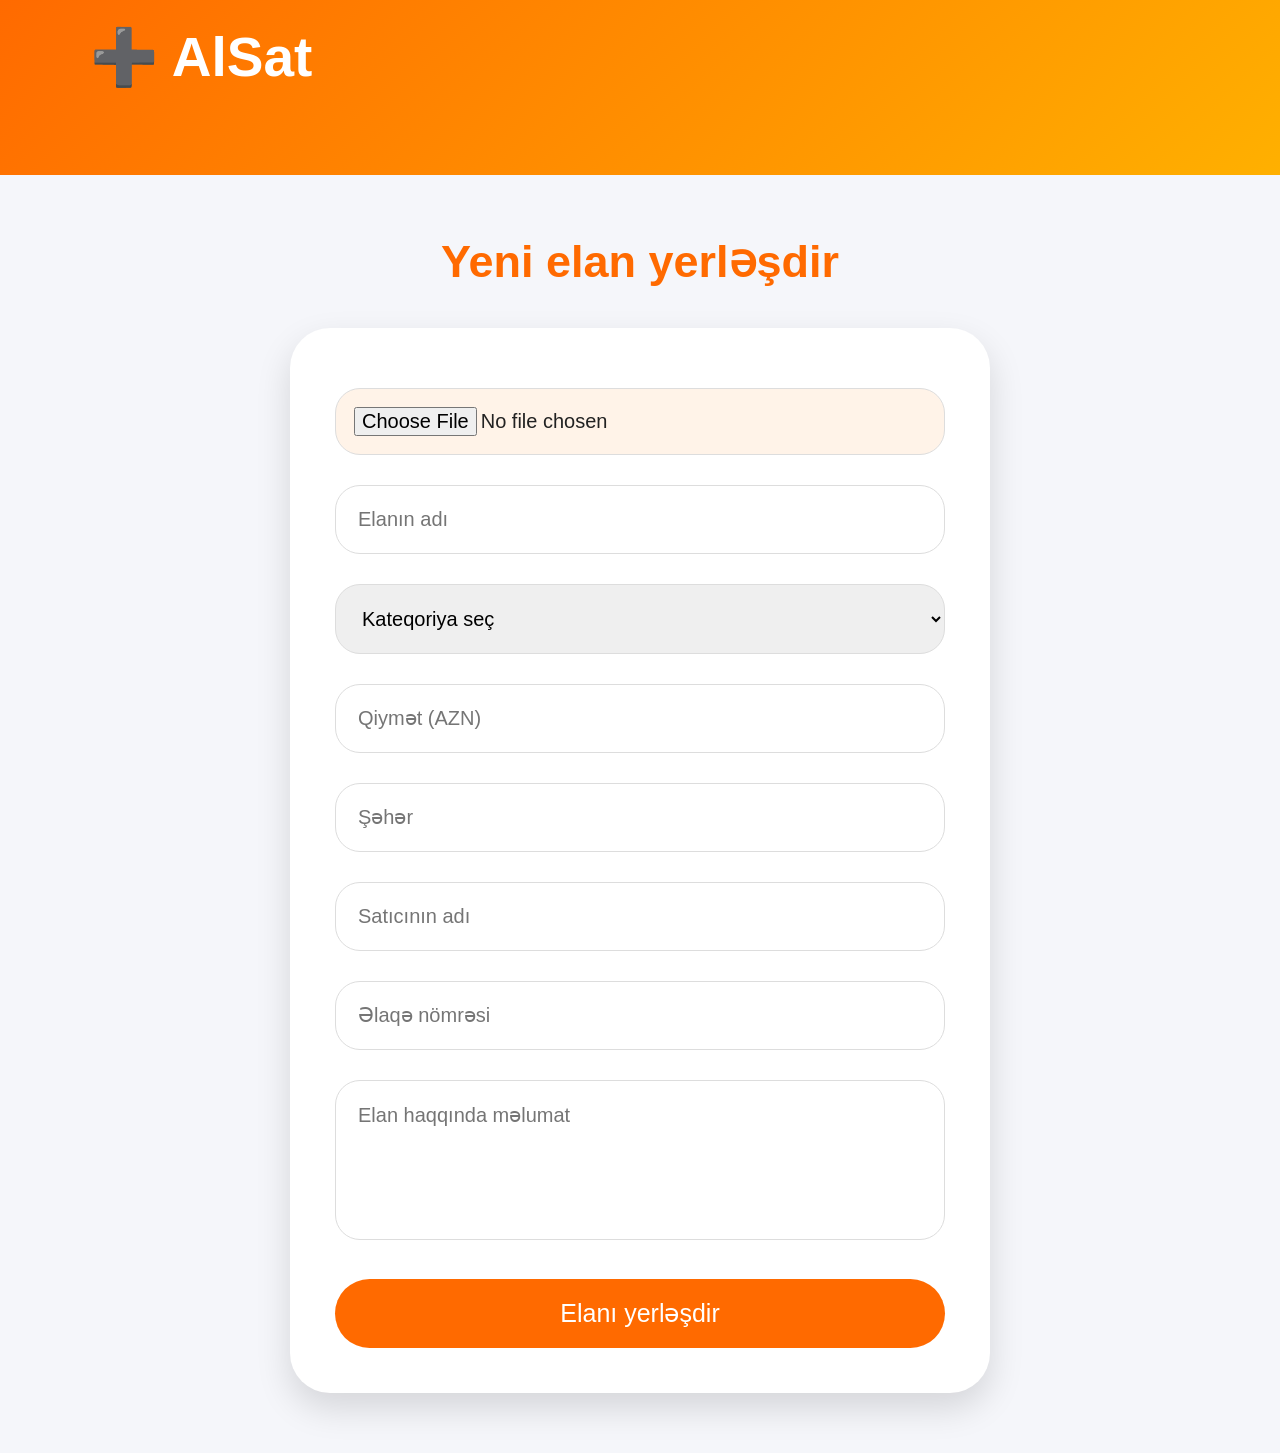
<file: elan.html>
<!DOCTYPE html>
<html lang="az">

<head>

<meta charset="UTF-8">
<meta name="viewport" content="width=device-width, initial-scale=1.0">

<title>Elan yerləşdir - AlSat</title>

<link rel="stylesheet" href="style.css">

</head>


<body>


<header class="hero">


<div class="navbar">

<h1>
➕ AlSat
</h1>

</div>


</header>



<section class="form-section">


<h2>
Yeni elan yerləşdir
</h2>



<div class="form-box">


<input id="sekil" type="file" accept="image/*">




<input type="text" placeholder="Elanın adı">



<select>

<option>
Kateqoriya seç
</option>

<option>
Telefon
</option>

<option>
Texnika
</option>

<option>
Beauty
</option>

<option>
Geyim
</option>

<option>
Ev
</option>

<option>
Avtomobil
</option>

</select>




<input type="number" placeholder="Qiymət (AZN)">



<input type="text" placeholder="Şəhər">



<input type="text" placeholder="Satıcının adı">



<input type="text" placeholder="Əlaqə nömrəsi">



<textarea placeholder="Elan haqqında məlumat"></textarea>




<button class="add" onclick="elanYarat()">
Elanı yerləşdir
</button>



</div>


</section>



</body>

</html>
</file>
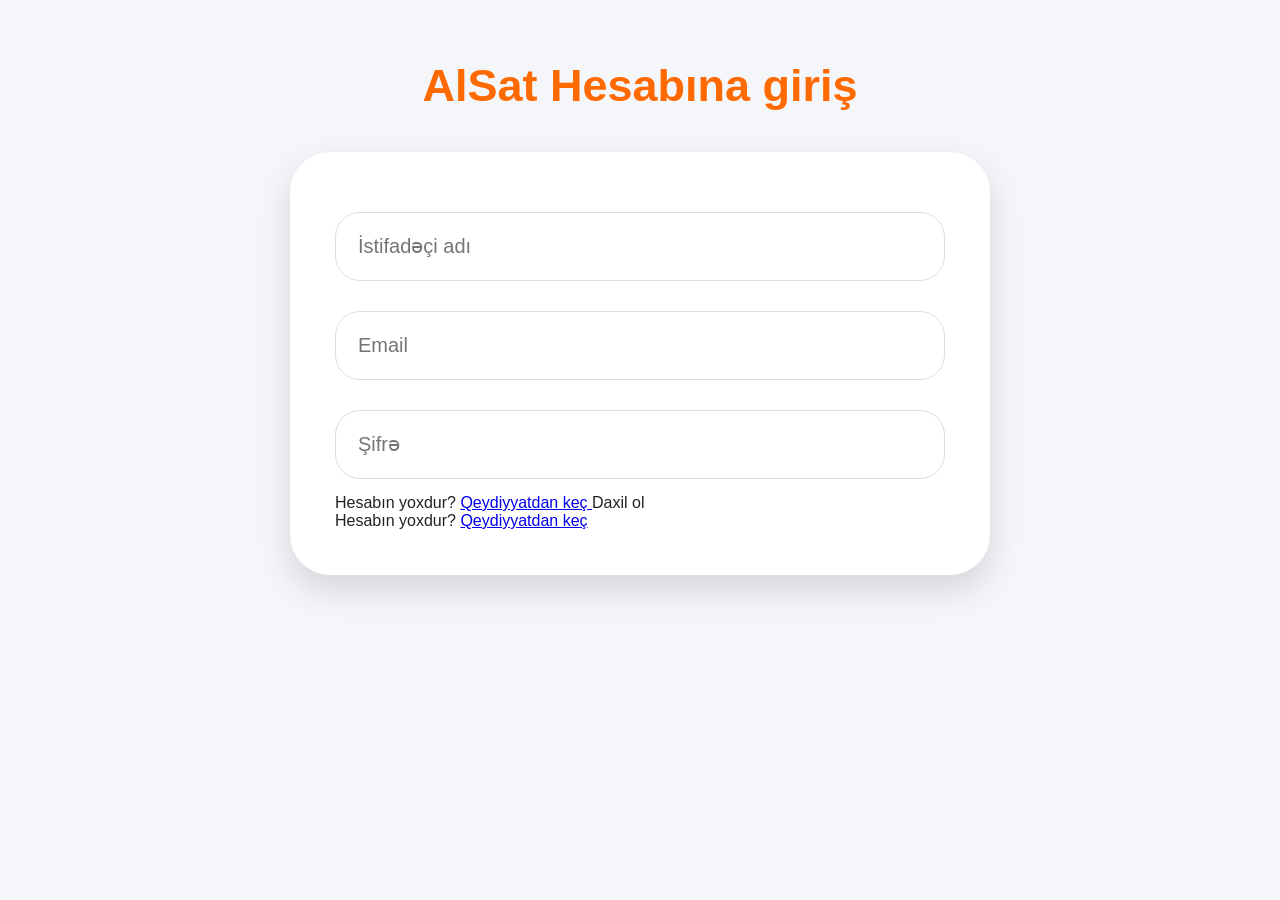
<file: login.html>
<!DOCTYPE html>
<html lang="az">

<head>

<meta charset="UTF-8">
<meta name="viewport" content="width=device-width, initial-scale=1.0">

<title>AlSat Giriş</title>

<link rel="stylesheet" href="style.css">

</head>


<body>


<section class="form-section">


<h2>
AlSat Hesabına giriş
</h2>


<div class="form-box">


<input type="text" placeholder="İstifadəçi adı">


<input type="email" placeholder="Email">


<input type="password" placeholder="Şifrə">
<p>
Hesabın yoxdur?
<a href="qeydiyyat.html">
Qeydiyyatdan keç
</a

<button class="add">
Daxil ol
</button>
<p>


<p>
Hesabın yoxdur?
<a href="qeydiyyat.html">
Qeydiyyatdan keç
</a>
</p>


</div>


</section>


</body>

</html>
</file>
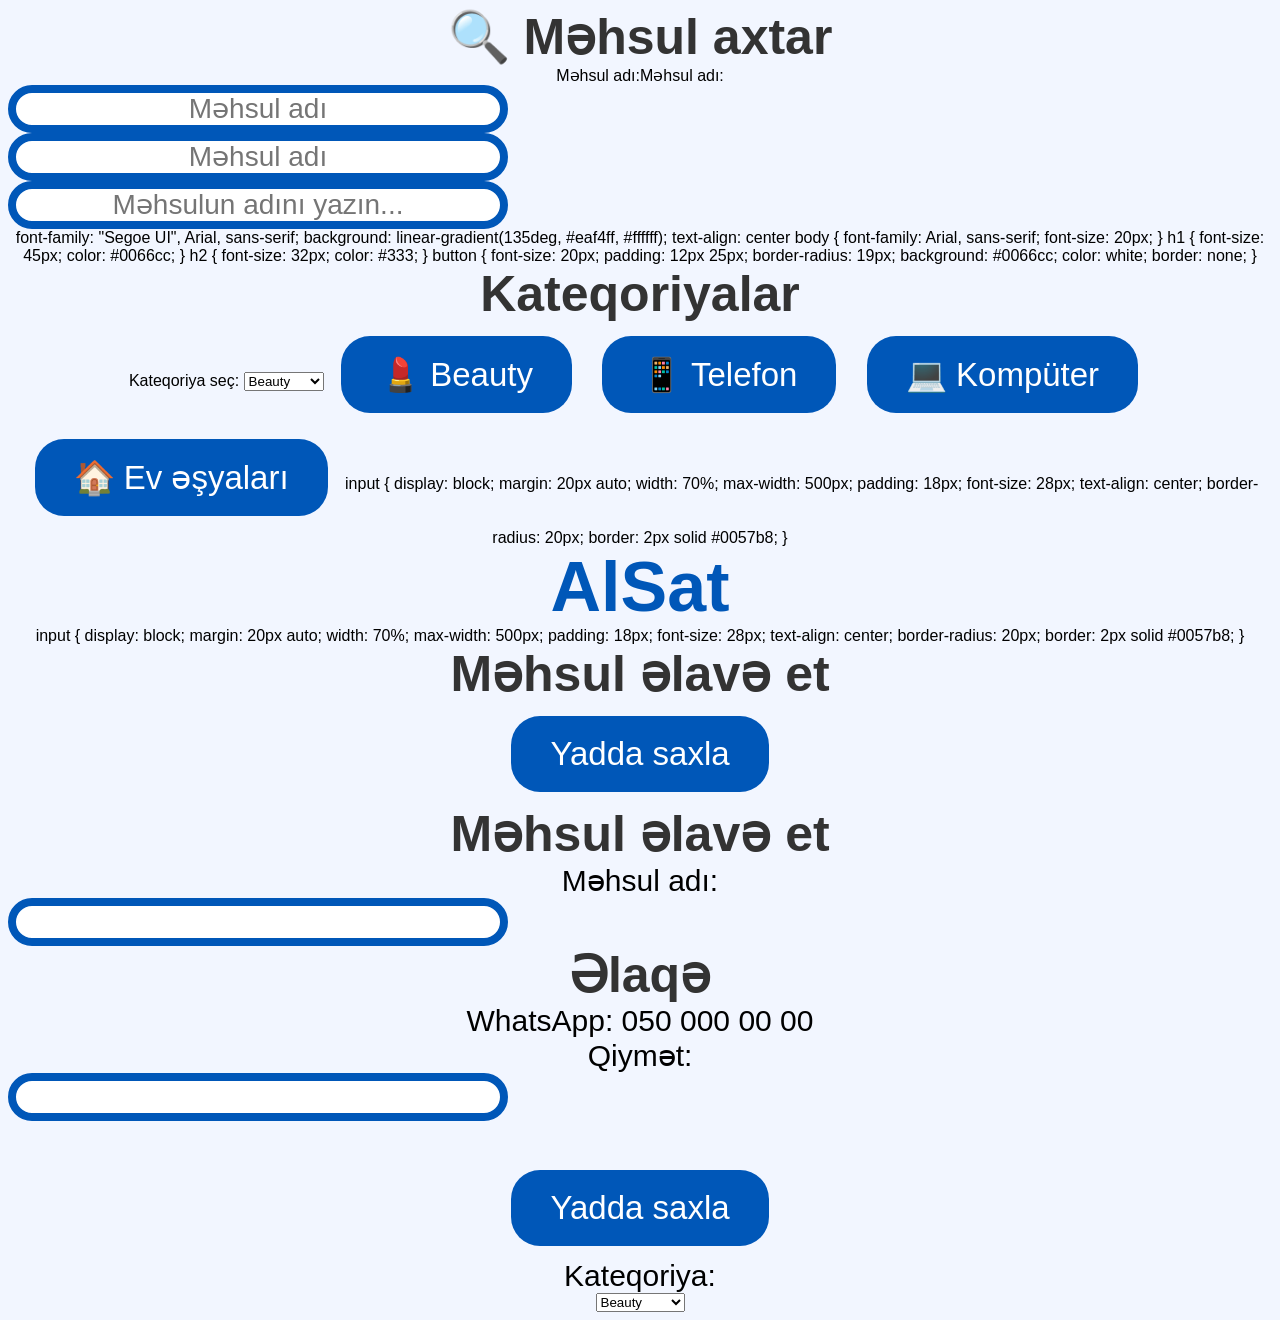
<file: mehsul-elave.html>
<!DOCTYPE html>
<html>
    <h2>🔍 Məhsul axtar</h2>
    <label>Məhsul adı:</label><label>Məhsul adı:</label>

<input id="productName" type="text" placeholder="Məhsul adı">


<input id="productName" type="text" placeholder="Məhsul adı">


<input type="text" placeholder="Məhsulun adını yazın...">

<head><style>
    input {
    display: block;
    margin: 30px auto;
    width: 70%;
    max-width: 500px;
    padding: 28px;
    font-size: 28px;
    text-align: center;
    border-radius: 30px;
    border: 8px solid #0057b8;
        .products h2{
font-size:50px;
margin:50px;
color:#0057b8;
}


.product-container{
display:flex;
justify-content:center;
gap:30px;
flex-wrap:wrap;
}


.card{
background:white;
width:330px;
padding:30px;
border-radius:30px;
box-shadow:0 10px 30px rgba(0,0,0,.15);
text-align:center;
transition:.3s;
}


.card:hover{
transform:translateY(-10px);
}


.card img{
width:250px;
height:250px;
border-radius:20px;
}


.card h3{
font-size:35px;
color:#0057b8;
margin:20px;
}


.card p{
font-size:25px;
margin:10px;
}


.card button{
background:#0057b8;
color:white;
font-size:25px;
padding:15px 40px;
border:none;
border-radius:35px;
cursor:pointer;
}


.card button:hover{
background:#ff9800;
}

}
<header class="header">
    <div class="logo">🛒 AlSat</div>
    <p class="subtitle">Azərbaycanın Alış-Satış Platforması</p>
<section class="products">

<h2>🔥 Yeni məhsullar</h2>

<div class="product-container">

<div class="card">
    <img src="https://via.placeholder.com/300">
    <h3>iPhone 13</h3>
    <p>💰 1200 AZN</p>
    <p>📱 Telefon</p>
    <button>Sifariş et</button>
</div>


<div class="card">
    <img src="https://via.placeholder.com/300">
    <h3>Gözəllik məhsulu</h3>
    <p>💰 50 AZN</p>
    <p>💄 Beauty</p>
    <button>Sifariş et</button>
</div>


<div class="card">
    <img src="https://via.placeholder.com/300">
    <h3>Lenovo Laptop</h3>
    <p>💰 900 AZN</p>
    <p>💻 Kompüter</p>
    <button>Sifariş et</button>
</div>

</div>

</section>

    <div class="search">
        <input type="text" placeholder="🔍 Məhsul axtar...">
        <button>Axtar</button>
    </div>

    <div class="menu">
        <a href="#">🏠 Ana səhifə</a>
        <a href="#">📦 Məhsullar</a>
        <a href="#">💄 Beauty</a>
        <a href="#">📱 Telefon</a>
        <a href="#">💻 Kompüter</a>
        <a href="#">👕 Geyim</a>
        <a href="#">🏠 Ev</a>
        <a href="#">📞 Əlaqə</a>
    </div>
</header>

body {
    font-family: Arial, sans-serif;
    font-size: 33px;
}

h1 {
    font-size: 49px;
    color: #0066cc;
}

h2 {
    font-size: 36px;
    color: #333;
}

button {    padding: 22px 35px;
    border-radius: 20px;
    background: #0066cc;
    color: white;
    border: none;
}
</style><style>
body {
    font-family: Arial, sans-serif;
    text-align: center;
    background: #f2f6ff;
    *{
margin:0;
padding:0;
box-sizing:border-box;
}

body{
font-family:Segoe UI,sans-serif;
background:#eef5ff;
text-align:center;
}

.header{
background:linear-gradient(90deg,#0057b8,#008cff);
padding:40px;
color:white;
box-shadow:0 5px 20px rgba(0,0,0,.2);
}

.logo{
font-size:70px;
font-weight:bold;
}

.subtitle{
font-size:28px;
margin-top:10px;
}

.search{
margin-top:30px;
}

.search input{
width:60%;
max-width:700px;
padding:18px;
font-size:26px;
border-radius:40px;
border:none;
text-align:center;
}

.search button{
padding:18px 35px;
font-size:24px;
border:none;
border-radius:40px;
background:#ff9800;
color:white;
margin-left:10px;
cursor:pointer;
}

.menu{
margin-top:30px;
}

.menu a{
text-decoration:none;
background:white;
color:#0057b8;
padding:15px 25px;
border-radius:30px;
margin:8px;
display:inline-block;
font-size:24px;
font-weight:bold;
transition:.3s;
}

.menu a:hover{
background:#ff9800;
color:white;
transform:scale(1.08);
}

}

h1 {
    text-align: center;
    font-size: 80px;
    color: #0057b8;
}

h2 {
    text-align: center;
    font-size: 50px;
}

h3 {
    text-align: center;
    font-size: 40px;
}

p {
    text-align: center;
    font-size: 30px;
}

button {
    font-size: 33px;
    padding: 19px 39px;
    border-radius: 29px;
    background: #0057b8;
    color: white;
    border: none;
    margin: 13px;
}

div {
    text-align: center;
    margin: 34px auto;
}
</style>

    </nav>
</header>

    font-family: "Segoe UI", Arial, sans-serif;
    background: linear-gradient(135deg, #eaf4ff, #ffffff);
    text-align: center
body {
    font-family: Arial, sans-serif;
    font-size: 20px;
}

h1 {
    font-size: 45px;
    color: #0066cc;
}

h2 {
    font-size: 32px;
    color: #333;
}

button {
    font-size: 20px;
    padding: 12px 25px;
    border-radius: 19px;
    background: #0066cc;
    color: white;
    border: none;
}
</style>

    <style><style>
body {
    font-family: "Segoe UI", Arial, sans-serif;
    background: linear-gradient(135deg, #e8f3ff, #ffffff);
    text-align: center;
    color: #222;
    margin: 0;
    padding: 0;
}

h1 {
    font-size: 70px;
    color: #0057b8;
    text-align: center;
<style>
body {
    font-family: "Segoe UI", Arial, sans-serif;
    background: linear-gradient(#eef6ff, #ffffff);
    text-align: center;
    color: #222;
</style>

<h2>Kateqoriyalar</h2>
    <label>Kateqoriya seç:</label>

<select id="category">
<option>Beauty</option>
<option>Telefon</option>
<option>Kompüter</option>
<option>Geyim</option>
<option>Ev</option>
</select>


<button>💄 Beauty</button>
<button>📱 Telefon</button>
<button>💻 Kompüter</button>
<button>🏠 Ev əşyaları</button>

    <title>Məhsul əlavə et - AlSat</title>
    input {
    display: block;
    margin: 20px auto;
    width: 70%;
    max-width: 500px;
    padding: 18px;
    font-size: 28px;
    text-align: center;
    border-radius: 20px;
    border: 2px solid #0057b8;
}

</head>

<body>

<h1>AlSat</h1>

input {
    display: block;
    margin: 20px auto;
    width: 70%;
    max-width: 500px;
    padding: 18px;
    font-size: 28px;
    text-align: center;
    border-radius: 20px;
    border: 2px solid #0057b8;
}

    <h2>Məhsul əlavə et</
    <br><br>
<button onclick="alert('Məhsul yadda saxlanıldı')">Yadda saxla</button>

<h2>Məhsul əlavə et</h2>

<p>Məhsul adı:</p>
<input type="text">
<h2>Əlaqə</h2>
<p>WhatsApp: 050 000 00 00</p>

<p>Qiymət:</p>
<input type="text">

<br><br>

<button>Yadda saxla</button>
    <p>Kateqoriya:</p>
        <script>
function mehsulElaveEt(){

let ad = document.getElementById("productName").value;
let kateqoriya = document.getElementById("category").value;

let mehsul = {
    ad: ad,
    kateqoriya: kateqoriya
};

let mehsullar = JSON.parse(localStorage.getItem("mehsullar")) || [];

mehsullar.push(mehsul);

localStorage.setItem("mehsullar", JSON.stringify(mehsullar));

alert("Məhsul əlavə edildi!");
}
</script>


<select>
<option>Beauty</option>
<option>Telefon</option>
<option>Kompüter</option>
<option>Ev əşyaları</option>
</select>
</file>
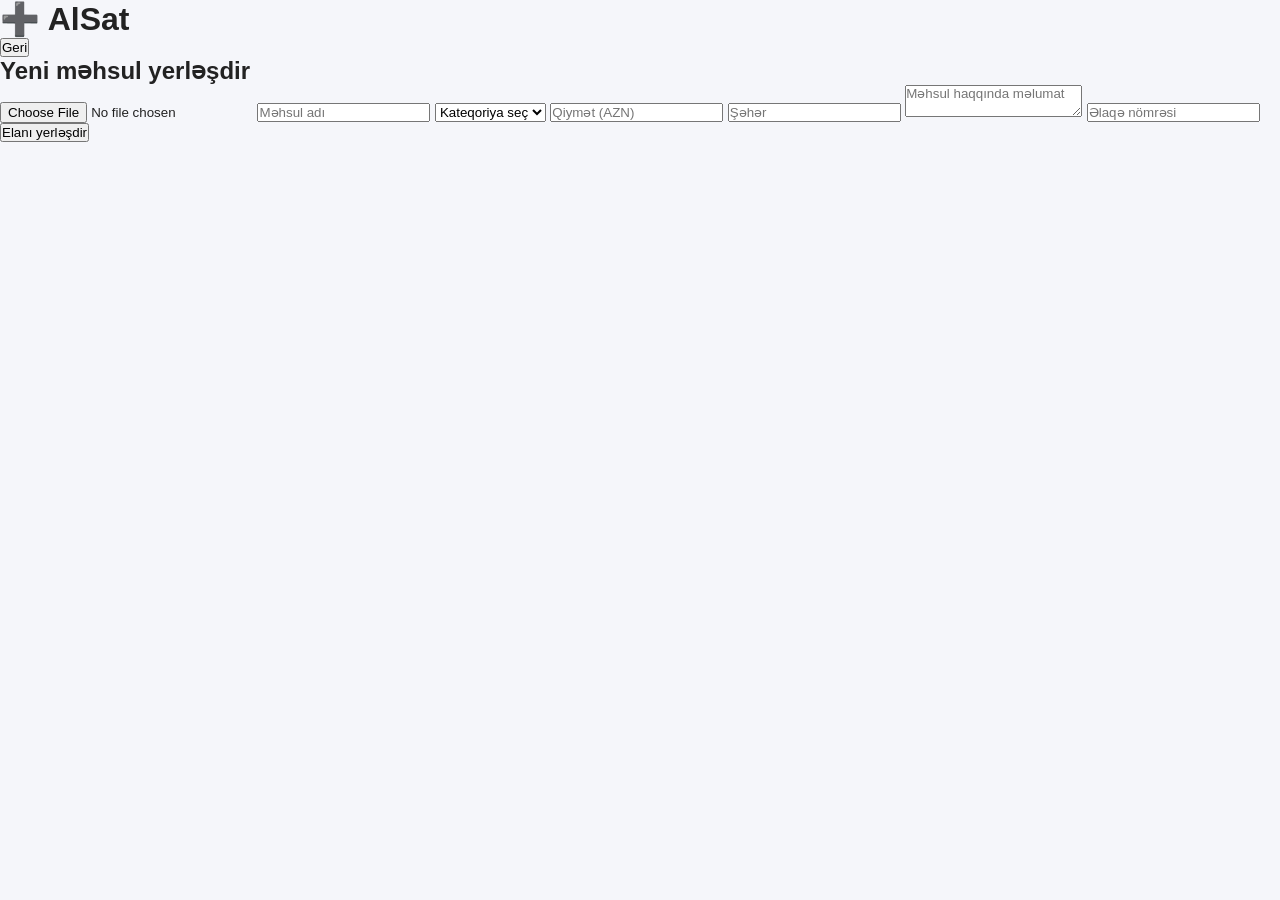
<file: mehsul.html>
<!DOCTYPE html>
<html lang="az">

<head>

<meta charset="UTF-8">
<meta name="viewport" content="width=device-width, initial-scale=1.0">

<title>Məhsul yerləşdir - AlSat</title>

<link rel="stylesheet" href="style.css">

</head>

<script src="script.js"></script>

<body>


<header>

<div class="top">

<h1>➕ AlSat</h1>

<button>
Geri
</button>

</div>


</header>



<section class="form-area">


<h2>
Yeni məhsul yerləşdir
</h2>



<div class="form">


<input type="file" accept="image/*">


<input id="productName" type="text" placeholder="Məhsul adı">



<select>

<option>
Kateqoriya seç
</option>

<option>
Telefon
</option>

<option>
Texnika
</option>

<option>
Beauty
</option>

<option>
Geyim
</option>

<option>
Ev
</option>

</select>


<input id="productPrice" type="number" placeholder="Qiymət (AZN)">



<input id="productCity" type="text" placeholder="Şəhər">




<textarea id="productInfo" placeholder="Məhsul haqqında məlumat"></textarea>




<input id="productPhone" type="text" placeholder="Əlaqə nömrəsi">



<button class="sell" onclick="addProduct()">
Elanı yerləşdir
</button>




</div>


</section>



</body>

</html>
</file>
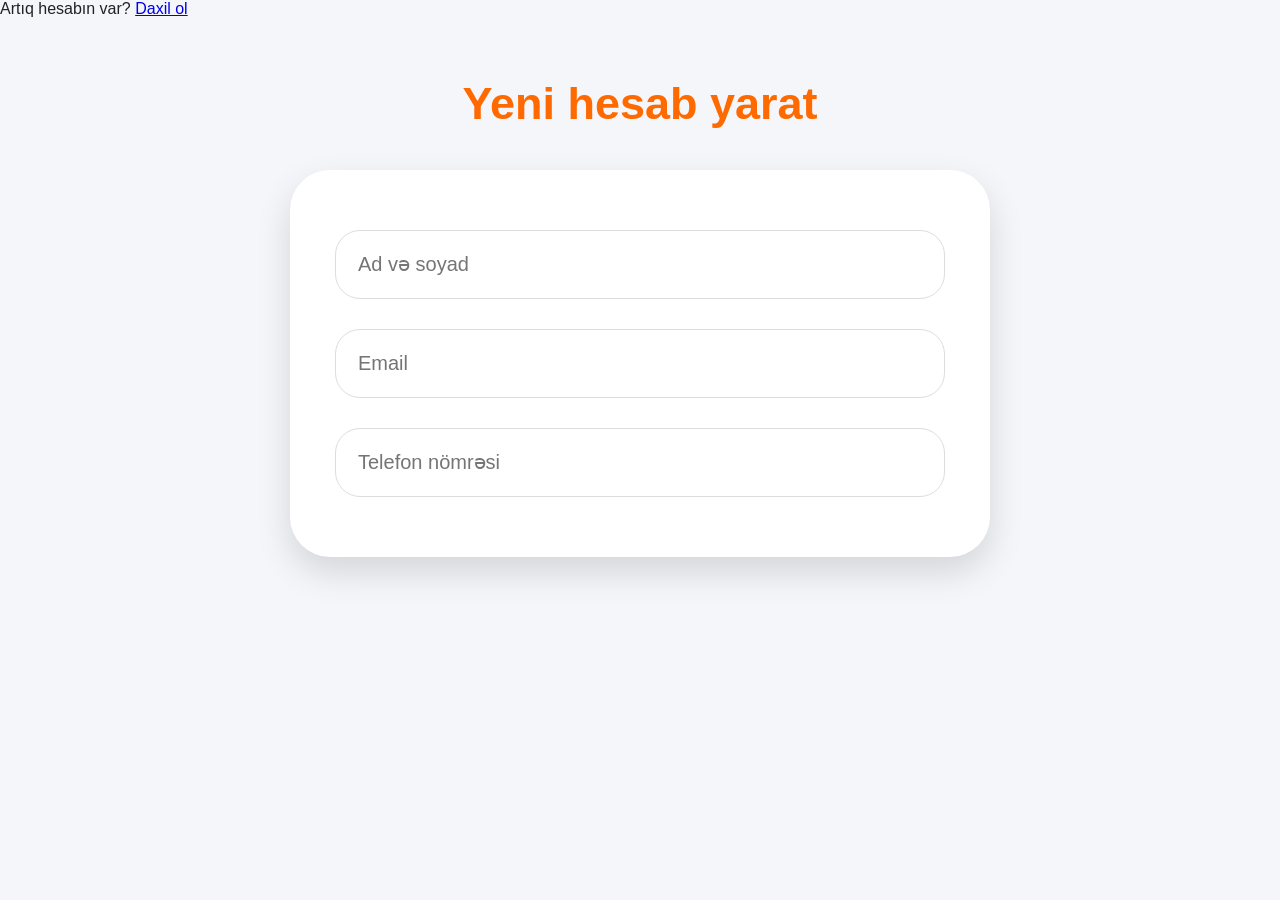
<file: qeydiyyat.html>
<!DOCTYPE html>
<html lang="az">

<head>

<meta charset="UTF-8">
<meta name="viewport" content="width=device-width, initial-scale=1.0">

<title>AlSat Qeydiyyat</title>
<p>
Artıq hesabın var?
<a href="login.html">
Daxil ol
</a>
</p>

<link rel="stylesheet" href="style.css">

</head>


<body>


<section class="form-section">


<h2>
Yeni hesab yarat
</h2>


<div class="form-box">


<input type="text" placeholder="Ad və soyad">


<input type="email" placeholder="Email">


<input type="text" placeholder="Telefon nömrəsi">
</file>
<file: style.css>
*{
    margin:0;
    padding:0;
    box-sizing:border-box;
    font-family:"Segoe UI", sans-serif;
}


body{
    background:#f5f6fa;
    color:#222;
}


/* HEADER */

.hero{

    background:linear-gradient(135deg,#ff6a00,#ffb000);
    color:white;
    padding-bottom:60px;

}


.navbar{

    display:flex;
    justify-content:space-between;
    align-items:center;
    padding:25px 7%;

}


.navbar h1{

    font-size:55px;
    font-weight:900;

}


.navbar button{

    background:white;
    color:#ff6a00;
    border:none;
    padding:15px 35px;
    border-radius:30px;
    font-size:20px;

}



.welcome{

    text-align:center;
    padding:50px 20px;

}


.welcome h2{

    font-size:60px;

}


.welcome p{

    font-size:25px;
    margin:20px;

}



/* SEARCH */

.search{

    display:flex;
    justify-content:center;
    margin:35px;

}


.search input{

    width:60%;
    max-width:700px;
    padding:25px;
    border:none;
    border-radius:40px 0 0 40px;
    font-size:22px;

}



.search button{

    width:90px;
    border:none;
    background:#222;
    color:white;
    font-size:25px;
    border-radius:0 40px 40px 0;

}



.add{

    padding:20px 50px;
    border:none;
    border-radius:40px;
    background:#222;
    color:white;
    font-size:25px;
    cursor:pointer;

}



/* KATEQORIYALAR */


.categories,
.products{

    padding:60px 7%;

}


.categories h2,
.products h2{

    text-align:center;
    font-size:45px;
    margin-bottom:40px;

}



.category-list{

    display:flex;
    justify-content:center;
    flex-wrap:wrap;
    gap:25px;

}



.category-list div{

    background:white;
    padding:30px 45px;
    border-radius:30px;
    font-size:25px;
    box-shadow:0 10px 25px #0002;

}



/* MEHSULLAR */


.products-list{

    display:flex;
    justify-content:center;
    flex-wrap:wrap;
    gap:35px;

}



.product-card{

    background:white;
    width:330px;
    padding:25px;
    border-radius:35px;
    box-shadow:0 15px 35px #0002;
    transition:.3s;

}



.product-card:hover{

    transform:translateY(-10px);

}



.product-card img{

    width:100%;
    border-radius:25px;

}



.product-card h3{

    font-size:32px;
    margin:20px 0;

}



.product-card p{

    font-size:20px;

}



.product-card strong{

    display:block;
    color:#ff6a00;
    font-size:32px;
    margin:20px 0;

}



.product-card button{

    width:100%;
    padding:18px;
    border:none;
    border-radius:30px;
    background:#ff6a00;
    color:white;
    font-size:22px;

}



/* MOBIL */

@media(max-width:700px){

.navbar h1{
    font-size:40px;
}

.welcome h2{
    font-size:38px;
}

.search input{
    width:75%;
}

}
.form-section{

    padding:60px 20px;
    background:#f5f6fa;

}



.form-section h2{

    text-align:center;
    font-size:45px;
    color:#ff6a00;
    margin-bottom:40px;

}



.form-box{

    max-width:700px;
    margin:auto;
    background:white;
    padding:45px;
    border-radius:40px;
    box-shadow:0 15px 35px #0002;

}



.form-box input,
.form-box select,
.form-box textarea{

    width:100%;
    padding:22px;
    margin:15px 0;
    border:1px solid #ddd;
    border-radius:25px;
    font-size:20px;
    outline:none;

}



.form-box textarea{

    height:160px;
    resize:none;

}



.form-box input[type="file"]{

    background:#fff3e8;
    padding:18px;

}



.form-box .add{

    width:100%;
    background:#ff6a00;
    color:white;
    margin-top:20px;

}



.form-box .add:hover{

    background:#222;

}
</file>
